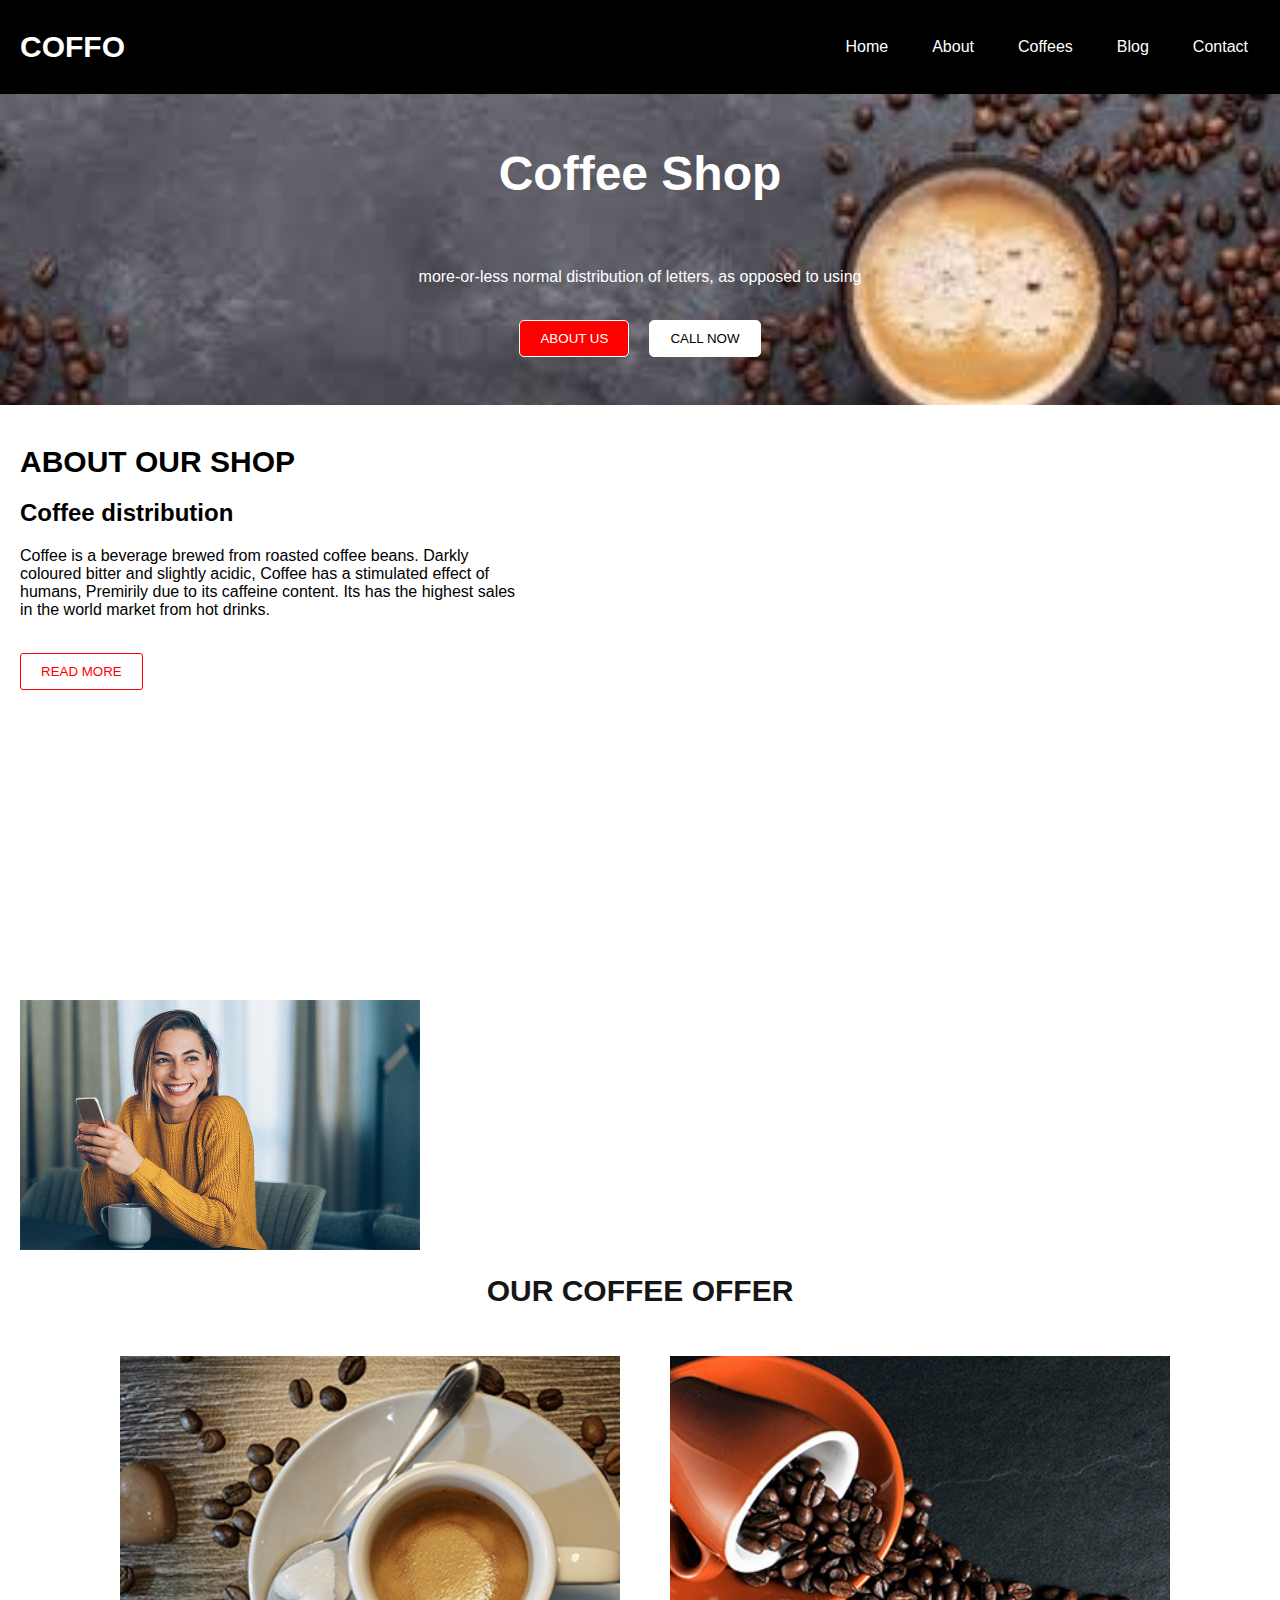
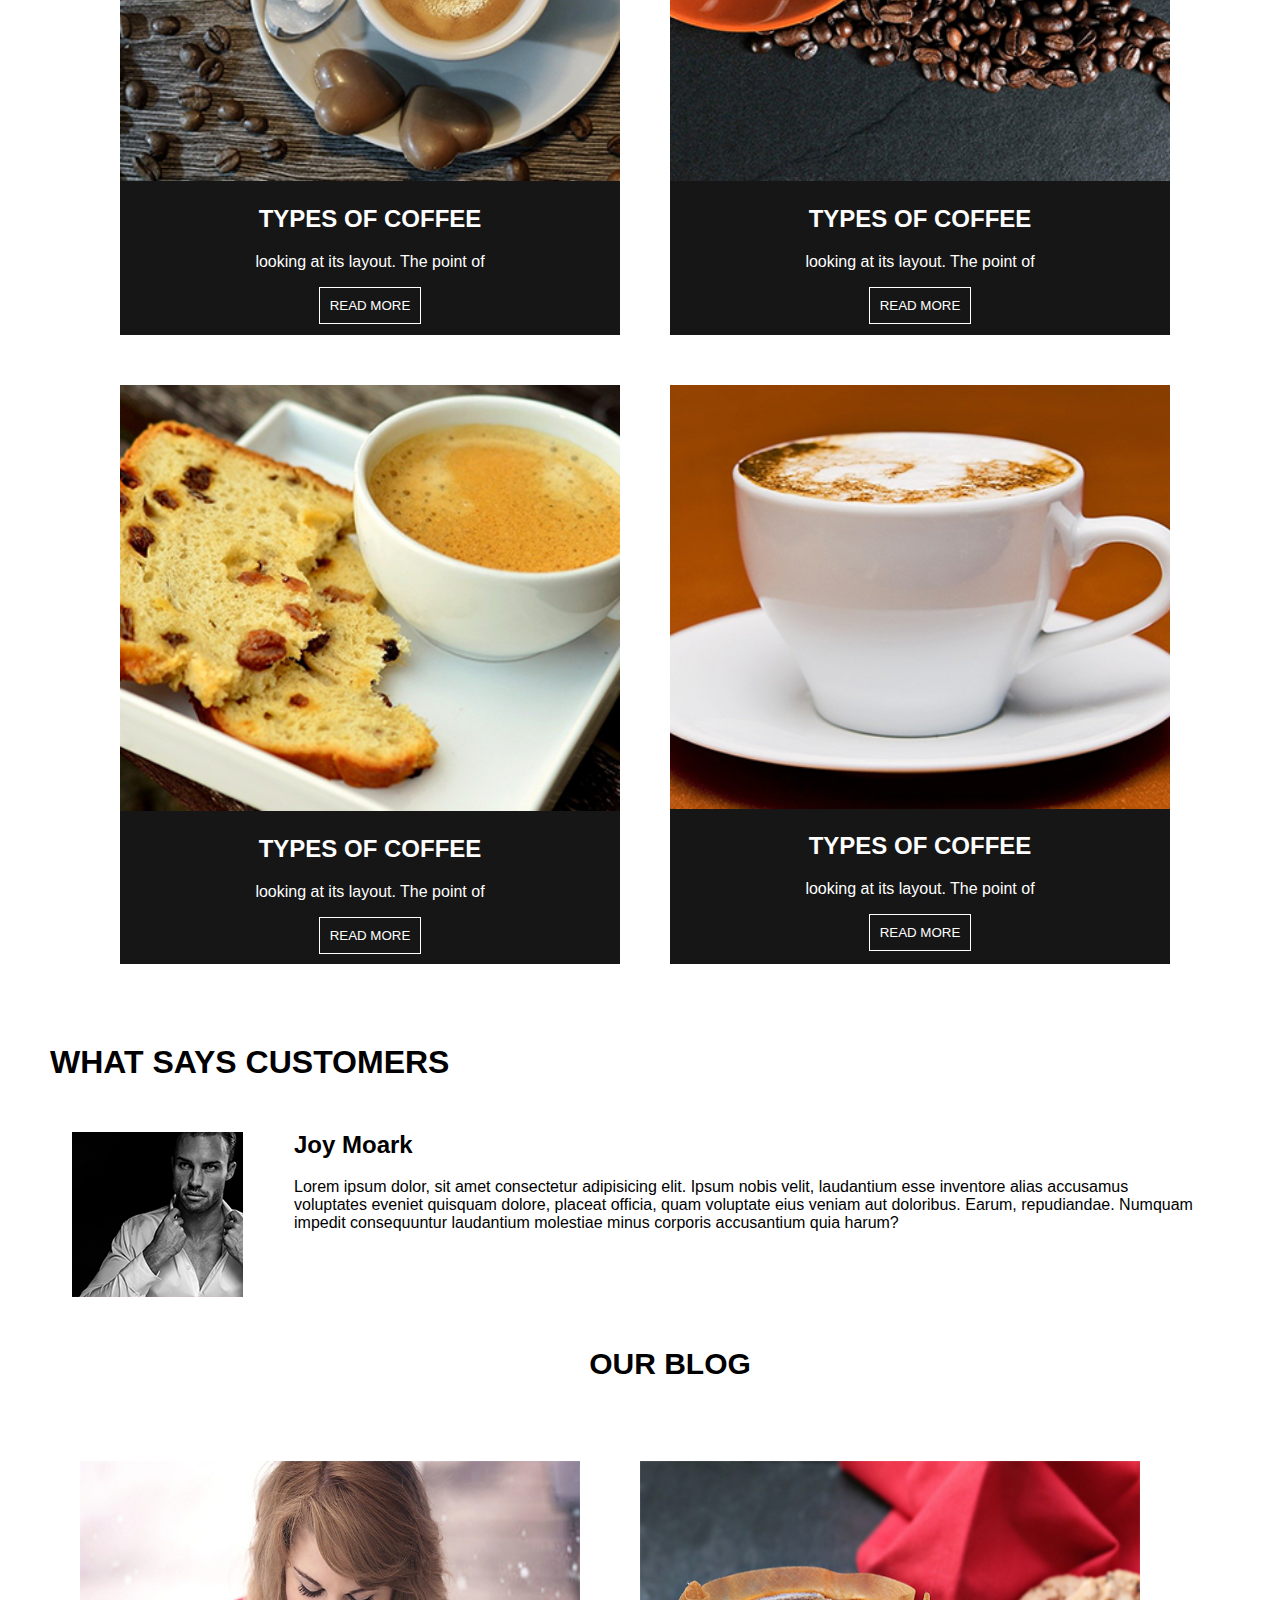
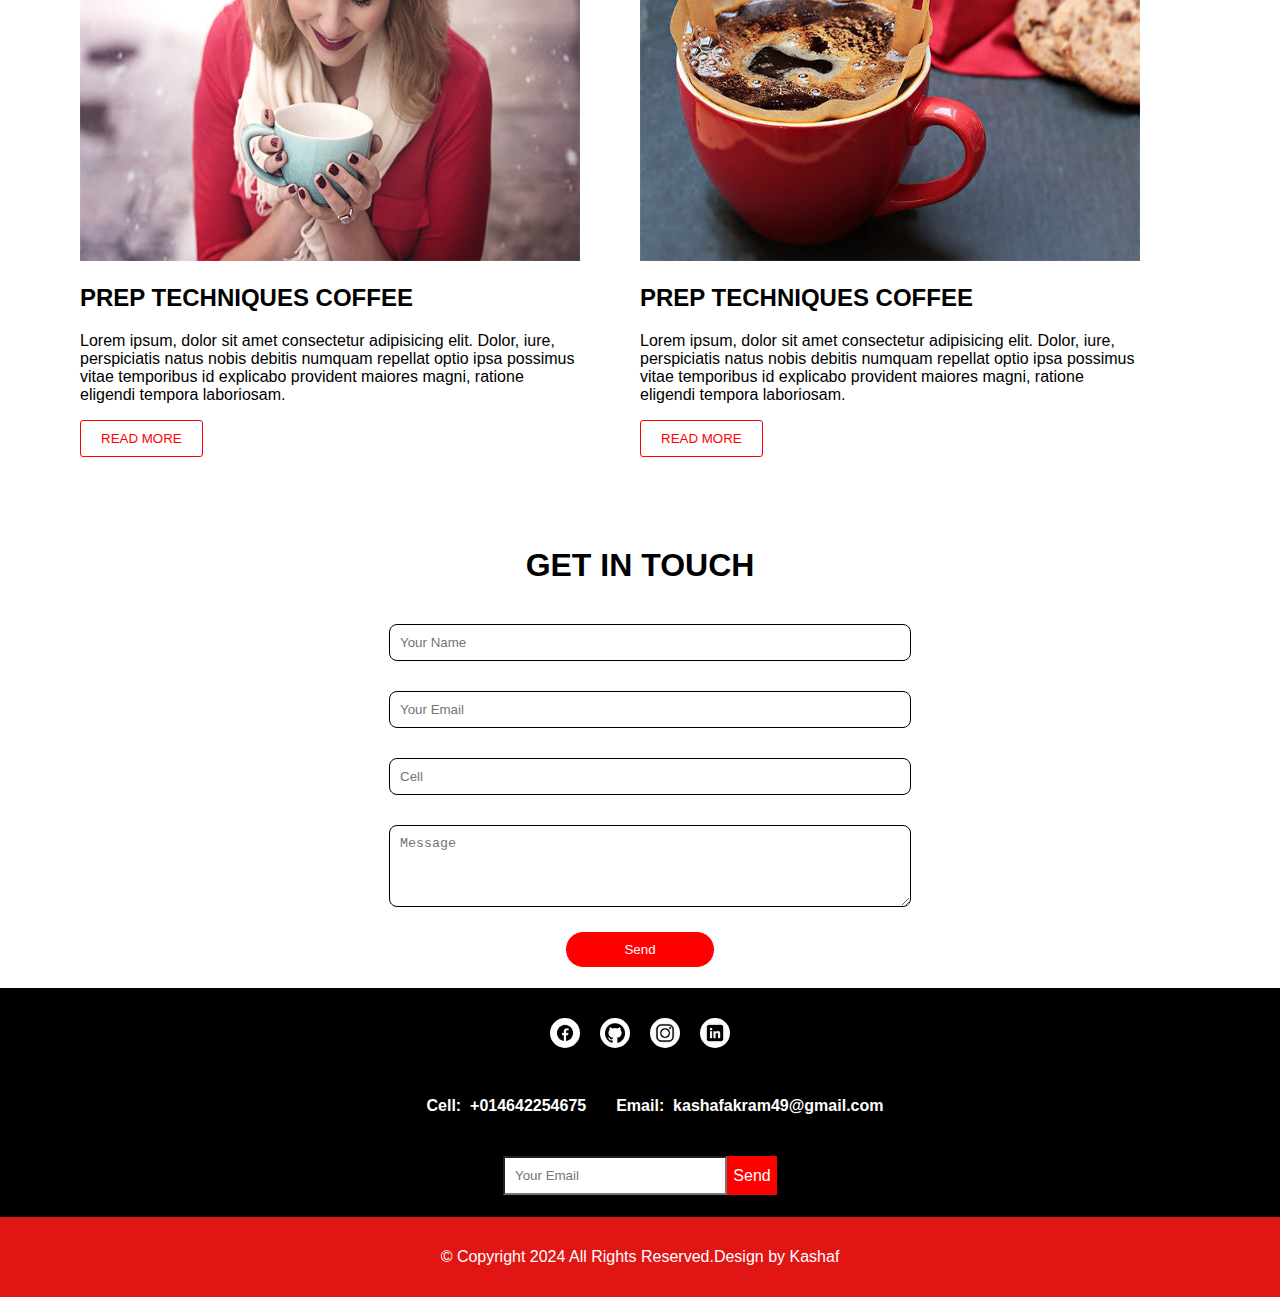
<file: index.html>
<!DOCTYPE html>
<html lang="en">

<head>
    <meta charset="UTF-8">
    <meta name="viewport" content="width=device-width, initial-scale=1.0">
    <title>Coffee Shop</title>
    <link rel="stylesheet" href="style.css">
    
</head>

<body>
    <!-- header -->
    <header class="header">
        <div class="logo">
            <h1>COFFO</h1>

        </div>
        <button class="hamburger" id="hamburger">&#9776;</button>
        <ul class="lists" id="nav-menu">
            <li class="list1"><a href="#">Home</a></li>
            <li class="list1"><a href="about.html">About</a></li>
            <li class="list1"><a href="coffees.html">Coffees</a></li>
            <li class="list1"><a href="blog.html">Blog</a></li>
            <li class="list1"><a href="contact.html">Contact</a></li>
        </ul>
    </header>
    <!-- main section -->

    <main class="main">
        <h1 class="title">Coffee Shop</h1>
        <br />
        <p>more-or-less normal distribution of letters, as opposed to using</p>
        <br />
        <div class="button-section">
            <button class="button-1">
                <a href="/">ABOUT US</a>
            </button>
            <button class="button-2">
                <a href="/">CALL NOW</a>
            </button>
        </div>
        <br />


    </main>
    <!-- about -->

    <section class="about">
        <div class="left-side">
            <h1>ABOUT OUR SHOP</h1>
            <h2>Coffee distribution</h2>

            <p>
                Coffee is a beverage brewed from roasted coffee beans. Darkly coloured bitter and slightly acidic,
                Coffee has a stimulated effect of humans, Premirily due to its caffeine content. Its has the highest
                sales in the world market from hot drinks.
            </p>
            <br />
            <button id="readmore-button">

                <a href="/">READ MORE</a>
            </button>
        </div>
        <div class="right-side">
            <img src="./assest/about-img.png" alt="" class="image">
        </div>




    </section>
    <!-- coffees section -->

    <h1 class="heading">OUR COFFEE OFFER</h1>
    <br />
    <div class="grid-container">
        <div class="item-1">
            <img src="./assest/img-1.png" alt="" class="img-1">

            <div class="content">
                <h2>TYPES OF COFFEE</h2>
                <p>looking at its layout. The point of</p>

                <button>
                    READ MORE
                </button>
            </div>


        </div>
        <div class="item-2">
            <img src="./assest/img-2.png" alt="" class="img-2">

            <div class="content">
                <h2>TYPES OF COFFEE</h2>
                <p>looking at its layout. The point of</p>

                <button>
                    READ MORE
                </button>
            </div>
        </div>
        <div class="item-3">
            <img src="./assest/img-3.png" alt="" class="img-3">
            <div class="content">
                <h2>TYPES OF COFFEE</h2>
                <p>looking at its layout. The point of</p>

                <button>
                    READ MORE
                </button>
            </div>
        </div>
        <div class="item-4">

            <img src="./assest/img-4.png" alt="" class="img-4">
            <div class="content">
                <h2>TYPES OF COFFEE</h2>
                <p>looking at its layout. The point of</p>

                <button>
                    READ MORE
                </button>
            </div>

        </div>
    </div>

    </div>
    <!-- customer section -->

    <h1 class="heading-1">WHAT SAYS CUSTOMERS</h1>
    <div class="customer-section">
        <div>
            <img src="./assest/client-img1.png" alt="" class="client">
        </div>
        <div class="sec-2">
            <h2>Joy Moark</h2>

            <p class="paragraph">Lorem ipsum dolor, sit amet consectetur adipisicing elit. Ipsum nobis velit, laudantium
                esse inventore
                alias accusamus voluptates eveniet quisquam dolore, placeat officia, quam voluptate eius veniam aut
                doloribus. Earum, repudiandae.
                Numquam impedit consequuntur laudantium molestiae minus corporis accusantium quia harum? </p>
        </div>
       
    </div>
    <!-- blog section -->

    <h2 class="heading-blog">OUR BLOG</h2>
    <div class="blog-images">
        <div class="blog-1">
            <img src="./assest/blog-img1.png" alt="" class="blog-img-1">
            <h2>PREP TECHNIQUES COFFEE</h2>
            <p>Lorem ipsum, dolor sit amet consectetur adipisicing elit. Dolor, iure, perspiciatis natus nobis debitis
                numquam repellat optio ipsa possimus vitae temporibus id explicabo provident maiores magni, ratione
                eligendi tempora laboriosam.</p>
            <button id="readmore-button">

                <a href="/">READ MORE</a>
            </button>
        </div>
        <div class="blog-2">
            <img src="./assest/blog-img2.png" alt="" class="blog-img-1">
            <h2>PREP TECHNIQUES COFFEE</h2>
            <p>Lorem ipsum, dolor sit amet consectetur adipisicing elit. Dolor, iure, perspiciatis natus nobis debitis
                numquam repellat optio ipsa possimus vitae temporibus id explicabo provident maiores magni, ratione
                eligendi tempora laboriosam.</p>
            <button id="readmore-button">

                <a href="/">READ MORE</a>
            </button>
        </div> <br><br>
        

    </div>
    <!-- form section -->
    <form id="form-content">
        <h1>GET IN TOUCH</h1>
        <br>
        <label for="name"></label>
        <input type="text" id="name" name="name" placeholder="Your Name">
        <br>
        <label for="email"></label>
        <input type="email" id="email" name="email" placeholder="Your Email">
        <br>
        <label for="phone"></label>
        <input type="tel" id="phone" name="phone" placeholder="Cell">
        <br>
        <label for="message"></label>
        <textarea name="message" id="message" placeholder="Message" rows="4"></textarea>
        <br>
        <button id="send">Send</button>

    </form>
    <!-- last-section -->

    <div class="last-section">
        <div class="icons">
            <a href="https://www.facebook.com/profile.php?id=61553826722345" target="_blank">
                <div class="media-icons"><img src="./assest/fb.png" alt="" id="fb-icon"></div>
            </a>
            <a href="https://github.com/Kashafgit" target="_blank">
                <div class="media-icons"><img src="./assest/github.png" alt="" id="github-icon"></div>
            </a>
            <a href="https://www.instagram.com/kashafakram9?igsh=YzljYTk1ODg3zg==" target="_blank">
                <div class="media-icons"><img src="./assest/insta.png" alt="" id="insta-icon"></div>
            </a>
            <a href="https://www.linkedin.com/in/kashaf-akram-b26b61277" target="_blank">
                <div class="media-icons"><img src="./assest/linkedin.png" alt="" id="linkedin-icon"></div>
            </a>

        </div>
        <br>
        <div id="contact">
            <h4><b>Cell:</b> &nbsp;+014642254675</h4>
            <h4><b>Email: </b>&nbsp;kashafakram49@gmail.com</h4>
        </div>
        <br>
       <div id="outer">
        <div id="box">
            <div id="input-section">
                <input type="text" placeholder="Your Email" style="border-radius: 0px; width: 200px; margin: 0;">
            </div>
            <div id="box-2"><p>Send</p></div>
        </div>
       </div>

    </div>
    <!-- footer -->

    <footer >
        <p>&copy; Copyright 2024 All Rights Reserved.Design by Kashaf</p>
    </footer>
    <script src="script.js"></script>
</body>

</html>
</file>
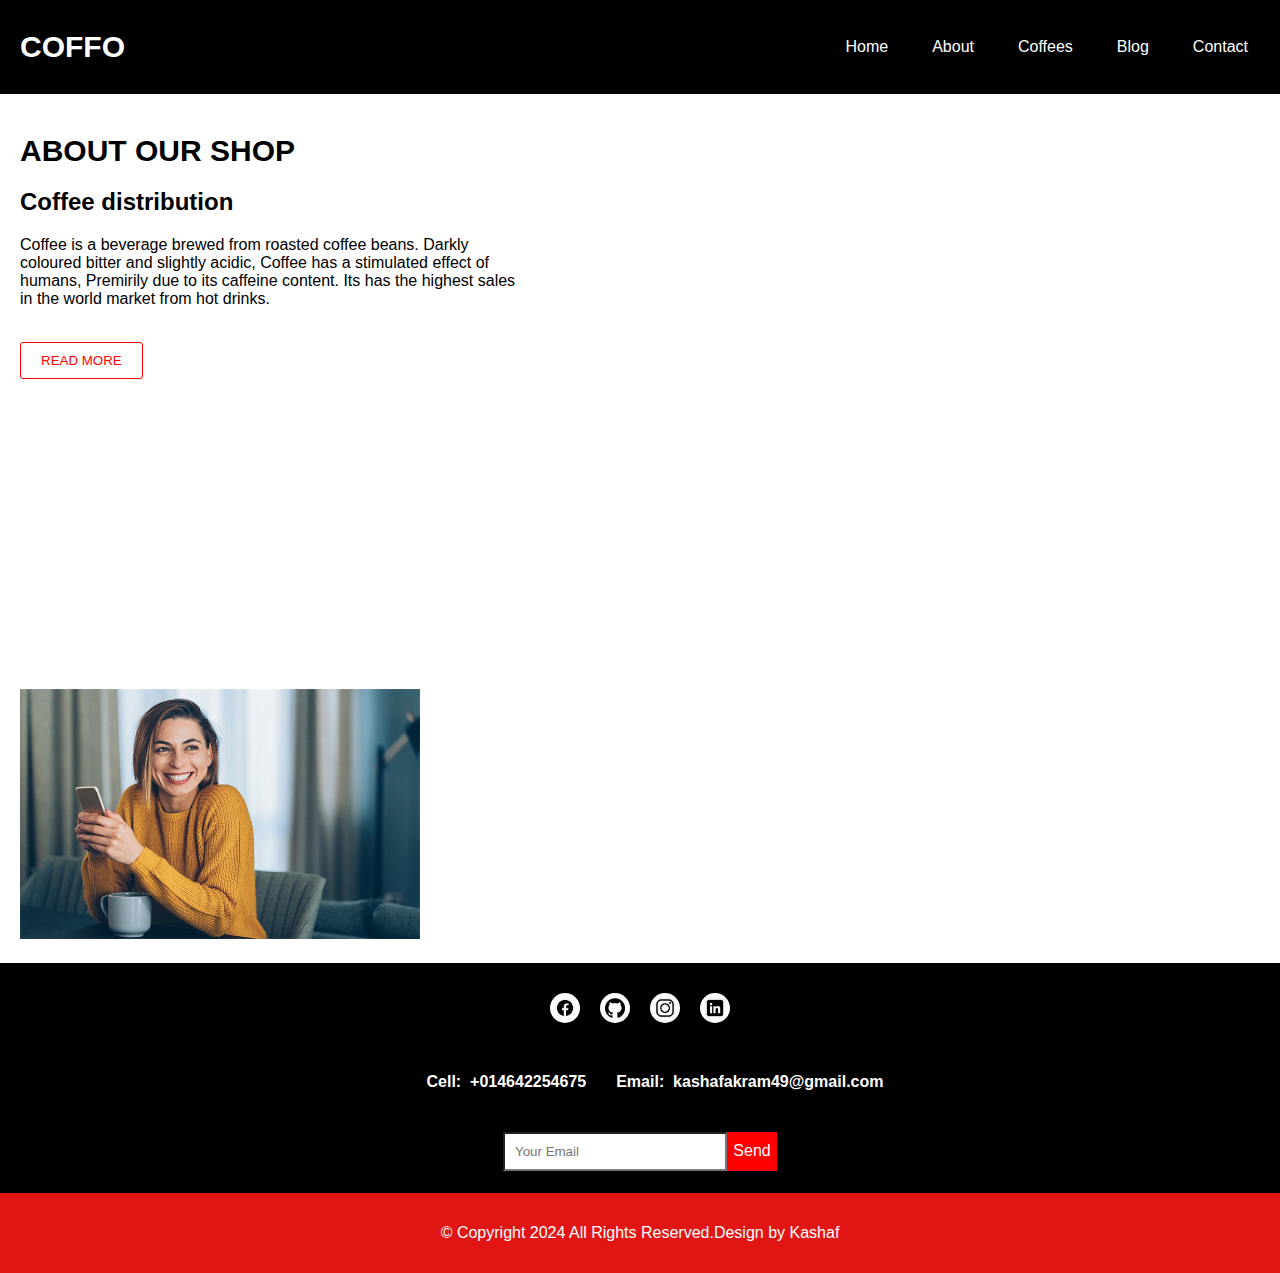
<file: about.html>
<!DOCTYPE html>
<html lang="en">
<head>
    <meta charset="UTF-8">
    <meta name="viewport" content="width=device-width, initial-scale=1.0">
    <title>about</title>
    <link rel="stylesheet" href="style.css">
</head>
<body>
          <!-- header -->
    <header class="header">
        <div class="logo">
            <h1>COFFO</h1>

        </div>
        <button class="hamburger" id="hamburger">&#9776;</button>
        <ul class="lists" id="nav-menu">
            <li class="list1"><a href="index.html">Home</a></li>
            <li class="list1"><a href="about.html">About</a></li>
            <li class="list1"><a href="coffees.html">Coffees</a></li>
            <li class="list1"><a href="blog.html">Blog</a></li>
            <li class="list1"><a href="contact.html">Contact</a></li>
        </ul>
    </header>
        <!-- about -->
        <section class="about">
            <div class="left-side">
                <h1>ABOUT OUR SHOP</h1>
                <h2>Coffee distribution</h2>
    
                <p>
                    Coffee is a beverage brewed from roasted coffee beans. Darkly coloured bitter and slightly acidic,
                    Coffee has a stimulated effect of humans, Premirily due to its caffeine content. Its has the highest
                    sales in the world market from hot drinks.
                </p>
                <br />
                <button id="readmore-button">
    
                    <a href="/">READ MORE</a>
                </button>
            </div>
            <div class="right-side">
                <img src="./assest/about-img.png" alt="" class="image">
            </div>
    
    
    
    
        </section>

        <div class="last-section">
            <div class="icons">
                <a href="https://www.facebook.com/profile.php?id=61553826722345" target="_blank">
                    <div class="media-icons"><img src="./assest/fb.png" alt="" id="fb-icon"></div>
                </a>
                <a href="https://github.com/Kashafgit" target="_blank">
                    <div class="media-icons"><img src="./assest/github.png" alt="" id="github-icon"></div>
                </a>
                <a href="https://www.instagram.com/kashafakram9?igsh=YzljYTk1ODg3zg==" target="_blank">
                    <div class="media-icons"><img src="./assest/insta.png" alt="" id="insta-icon"></div>
                </a>
                <a href="https://www.linkedin.com/in/kashaf-akram-b26b61277" target="_blank">
                    <div class="media-icons"><img src="./assest/linkedin.png" alt="" id="linkedin-icon"></div>
                </a>
    
            </div>
            <br>
            <div id="contact">
                <h4><b>Cell:</b> &nbsp;+014642254675</h4>
                <h4><b>Email: </b>&nbsp;kashafakram49@gmail.com</h4>
            </div>
            <br>
           <div id="outer">
            <div id="box">
                <div id="input-section">
                    <input type="text" placeholder="Your Email" style="border-radius: 0px; width: 200px; margin: 0;">
                </div>
                <div id="box-2"><p>Send</p></div>
            </div>
           </div>
    
        </div>
        <!-- footer -->
    
        <footer >
            <p>&copy; Copyright 2024 All Rights Reserved.Design by Kashaf</p>
        </footer>
        <script src="script.js"></script>
</body>
</html>
</file>
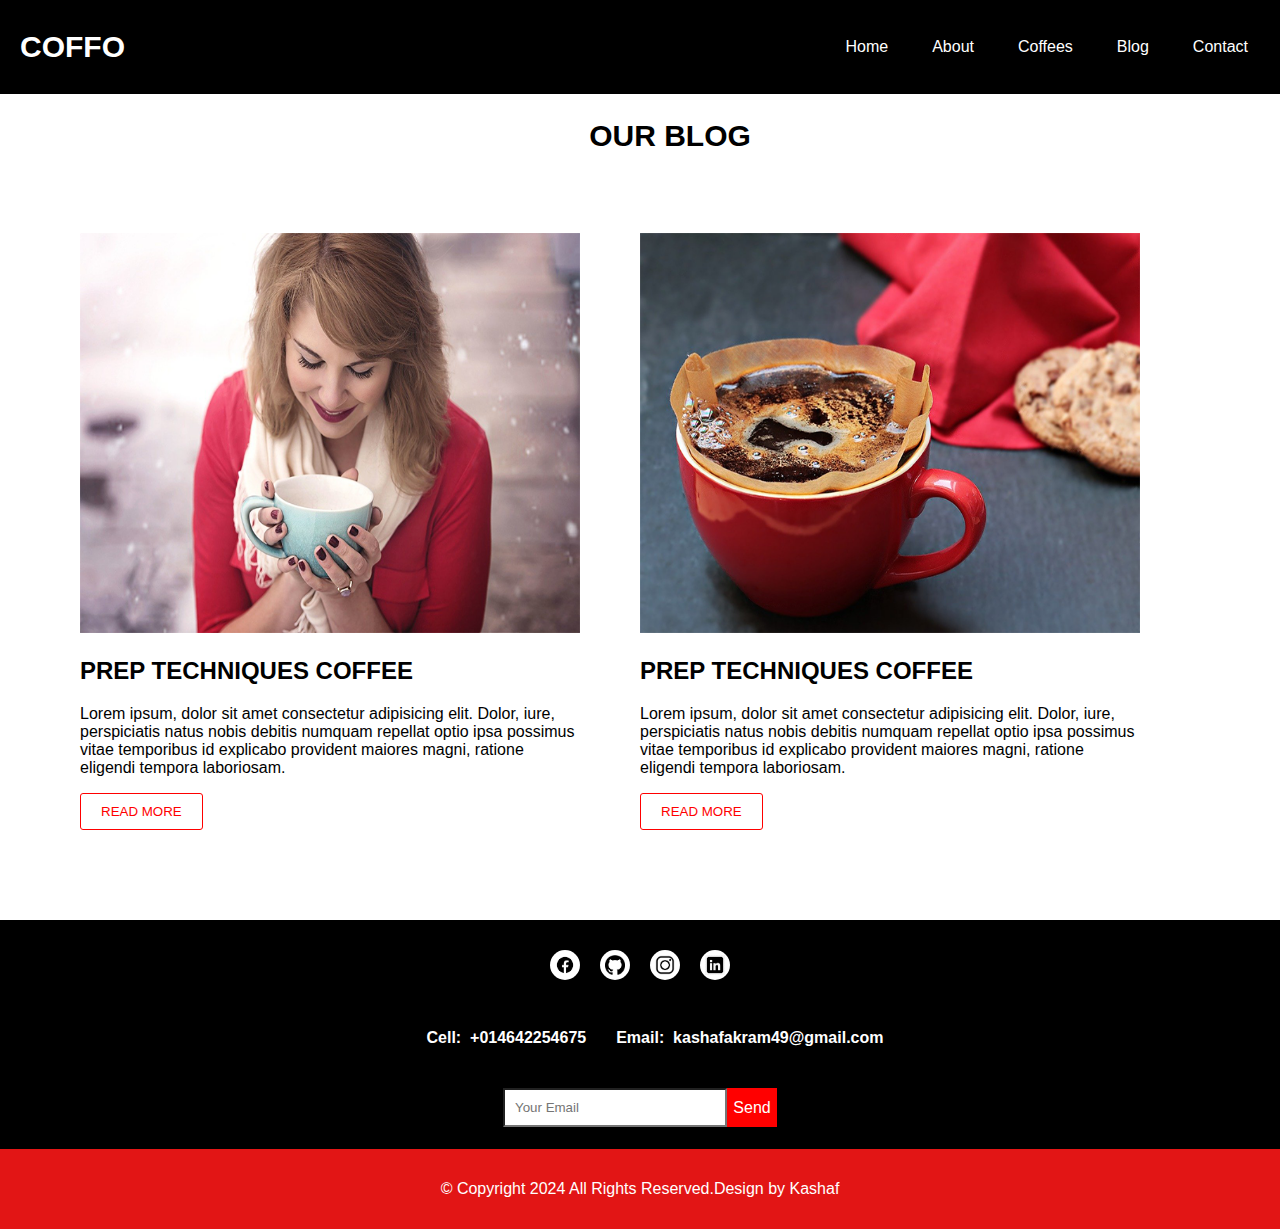
<file: blog.html>
<!DOCTYPE html>
<html lang="en">

<head>
    <meta charset="UTF-8">
    <meta name="viewport" content="width=device-width, initial-scale=1.0">
    <title>blog page</title>
    <link rel="stylesheet" href="style.css">
</head>

<body>
    <!-- header -->
    <header class="header">
        <div class="logo">
            <h1>COFFO</h1>

        </div>
        <button class="hamburger" id="hamburger">&#9776;</button>
        <ul class="lists" id="nav-menu">
            <li class="list1"><a href="index.html">Home</a></li>
            <li class="list1"><a href="about.html">About</a></li>
            <li class="list1"><a href="coffees.html">Coffees</a></li>
            <li class="list1"><a href="blog.html">Blog</a></li>
            <li class="list1"><a href="contact.html">Contact</a></li>
        </ul>
    </header>
    <h2 class="heading-blog">OUR BLOG</h2>
    <div class="blog-images">
        <div class="blog-1">
            <img src="./assest/blog-img1.png" alt="" class="blog-img-1">
            <h2>PREP TECHNIQUES COFFEE</h2>
            <p>Lorem ipsum, dolor sit amet consectetur adipisicing elit. Dolor, iure, perspiciatis natus nobis debitis
                numquam repellat optio ipsa possimus vitae temporibus id explicabo provident maiores magni, ratione
                eligendi tempora laboriosam.</p>
            <button id="readmore-button">

                <a href="/">READ MORE</a>
            </button>
        </div>
        <div class="blog-2">
            <img src="./assest/blog-img2.png" alt="" class="blog-img-1">
            <h2>PREP TECHNIQUES COFFEE</h2>
            <p>Lorem ipsum, dolor sit amet consectetur adipisicing elit. Dolor, iure, perspiciatis natus nobis debitis
                numquam repellat optio ipsa possimus vitae temporibus id explicabo provident maiores magni, ratione
                eligendi tempora laboriosam.</p>
            <button id="readmore-button">

                <a href="/">READ MORE</a>
            </button>
        </div> <br><br>
        

    </div>

     <!-- last-section -->

     <div class="last-section">
        <div class="icons">
            <a href="https://www.facebook.com/profile.php?id=61553826722345" target="_blank">
                <div class="media-icons"><img src="./assest/fb.png" alt="" id="fb-icon"></div>
            </a>
            <a href="https://github.com/Kashafgit" target="_blank">
                <div class="media-icons"><img src="./assest/github.png" alt="" id="github-icon"></div>
            </a>
            <a href="https://www.instagram.com/kashafakram9?igsh=YzljYTk1ODg3zg==" target="_blank">
                <div class="media-icons"><img src="./assest/insta.png" alt="" id="insta-icon"></div>
            </a>
            <a href="https://www.linkedin.com/in/kashaf-akram-b26b61277" target="_blank">
                <div class="media-icons"><img src="./assest/linkedin.png" alt="" id="linkedin-icon"></div>
            </a>

        </div>
        <br>
        <div id="contact">
            <h4><b>Cell:</b> &nbsp;+014642254675</h4>
            <h4><b>Email: </b>&nbsp;kashafakram49@gmail.com</h4>
        </div>
        <br>
       <div id="outer">
        <div id="box">
            <div id="input-section">
                <input type="text" placeholder="Your Email" style="border-radius: 0px; width: 200px; margin: 0;">
            </div>
            <div id="box-2"><p>Send</p></div>
        </div>
       </div>

    </div>
    <!-- footer -->

    <footer >
        <p>&copy; Copyright 2024 All Rights Reserved.Design by Kashaf</p>
    </footer>
    <script src="script.js"></script>
</body>

</html>
</file>
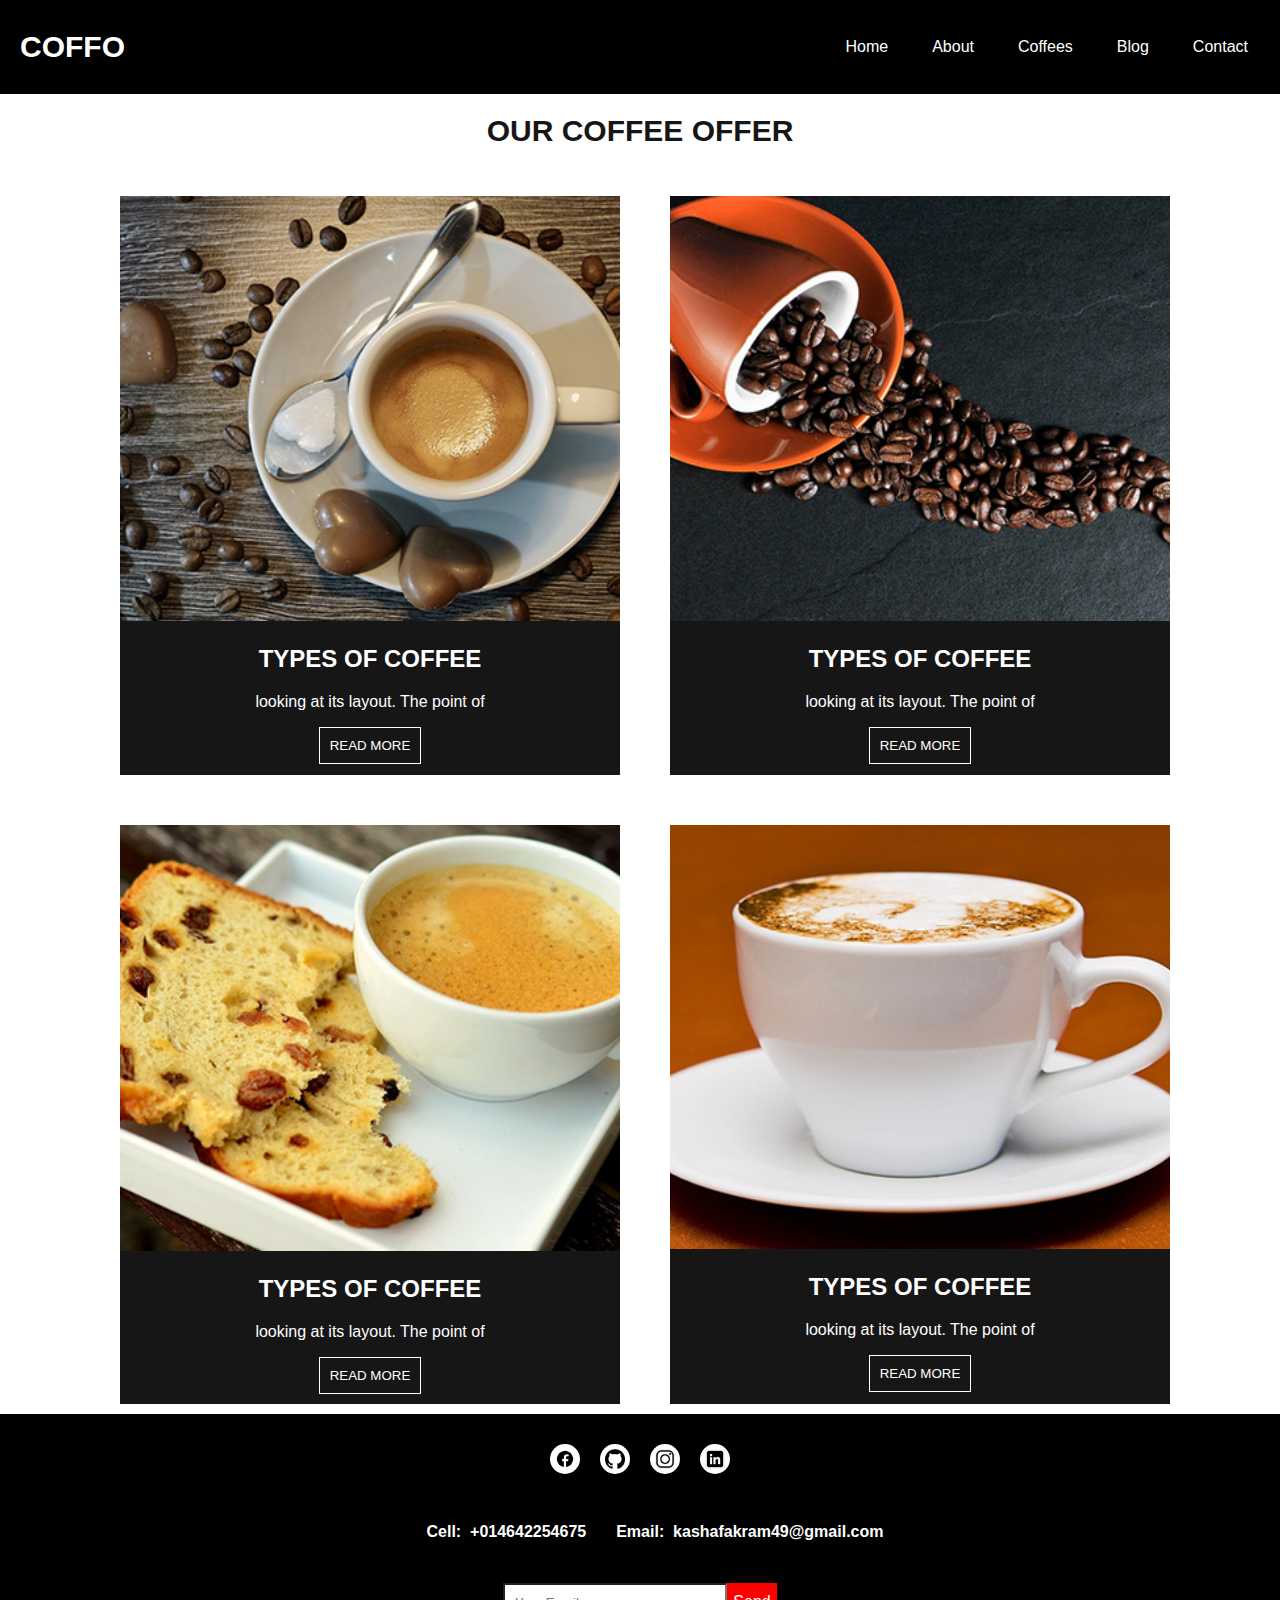
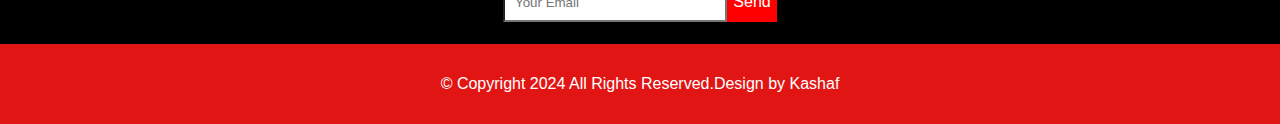
<file: coffees.html>
<!DOCTYPE html>
<html lang="en">
<head>
    <meta charset="UTF-8">
    <meta name="viewport" content="width=device-width, initial-scale=1.0">
    <title>Coffees page</title>
    <link rel="stylesheet" href="style.css">
</head>
<body>

        <!-- header -->
    <header class="header">
        <div class="logo">
            <h1>COFFO</h1>

        </div>
        <button class="hamburger" id="hamburger">&#9776;</button>
        <ul class="lists" id="nav-menu">
            <li class="list1"><a href="index.html">Home</a></li>
            <li class="list1"><a href="about.html">About</a></li>
            <li class="list1"><a href="coffees.html">Coffees</a></li>
            <li class="list1"><a href="blog.html">Blog</a></li>
            <li class="list1"><a href="contact.html">Contact</a></li>
        </ul>
    </header>
      <!-- coffees section -->

      <h1 class="heading">OUR COFFEE OFFER</h1>
      <br />
      <div class="grid-container">
          <div class="item-1">
              <img src="./assest/img-1.png" alt="" class="img-1">
  
              <div class="content">
                  <h2>TYPES OF COFFEE</h2>
                  <p>looking at its layout. The point of</p>
  
                  <button>
                      READ MORE
                  </button>
              </div>
  
  
          </div>
          <div class="item-2">
              <img src="./assest/img-2.png" alt="" class="img-2">
  
              <div class="content">
                  <h2>TYPES OF COFFEE</h2>
                  <p>looking at its layout. The point of</p>
  
                  <button>
                      READ MORE
                  </button>
              </div>
          </div>
          <div class="item-3">
              <img src="./assest/img-3.png" alt="" class="img-3">
              <div class="content">
                  <h2>TYPES OF COFFEE</h2>
                  <p>looking at its layout. The point of</p>
  
                  <button>
                      READ MORE
                  </button>
              </div>
          </div>
          <div class="item-4">
  
              <img src="./assest/img-4.png" alt="" class="img-4">
              <div class="content">
                  <h2>TYPES OF COFFEE</h2>
                  <p>looking at its layout. The point of</p>
  
                  <button>
                      READ MORE
                  </button>
              </div>
  
          </div>
      </div>
  
      </div>
    <!-- last-section -->

    <div class="last-section">
        <div class="icons">
            <a href="https://www.facebook.com/profile.php?id=61553826722345" target="_blank">
                <div class="media-icons"><img src="./assest/fb.png" alt="" id="fb-icon"></div>
            </a>
            <a href="https://github.com/Kashafgit" target="_blank">
                <div class="media-icons"><img src="./assest/github.png" alt="" id="github-icon"></div>
            </a>
            <a href="https://www.instagram.com/kashafakram9?igsh=YzljYTk1ODg3zg==" target="_blank">
                <div class="media-icons"><img src="./assest/insta.png" alt="" id="insta-icon"></div>
            </a>
            <a href="https://www.linkedin.com/in/kashaf-akram-b26b61277" target="_blank">
                <div class="media-icons"><img src="./assest/linkedin.png" alt="" id="linkedin-icon"></div>
            </a>

        </div>
        <br>
        <div id="contact">
            <h4><b>Cell:</b> &nbsp;+014642254675</h4>
            <h4><b>Email: </b>&nbsp;kashafakram49@gmail.com</h4>
        </div>
        <br>
       <div id="outer">
        <div id="box">
            <div id="input-section">
                <input type="text" placeholder="Your Email" style="border-radius: 0px; width: 200px; margin: 0;">
            </div>
            <div id="box-2"><p>Send</p></div>
        </div>
       </div>

    </div>
    <!-- footer -->

    <footer >
        <p>&copy; Copyright 2024 All Rights Reserved.Design by Kashaf</p>
    </footer>
    <script src="script.js"></script>
</body>
</html>
</file>
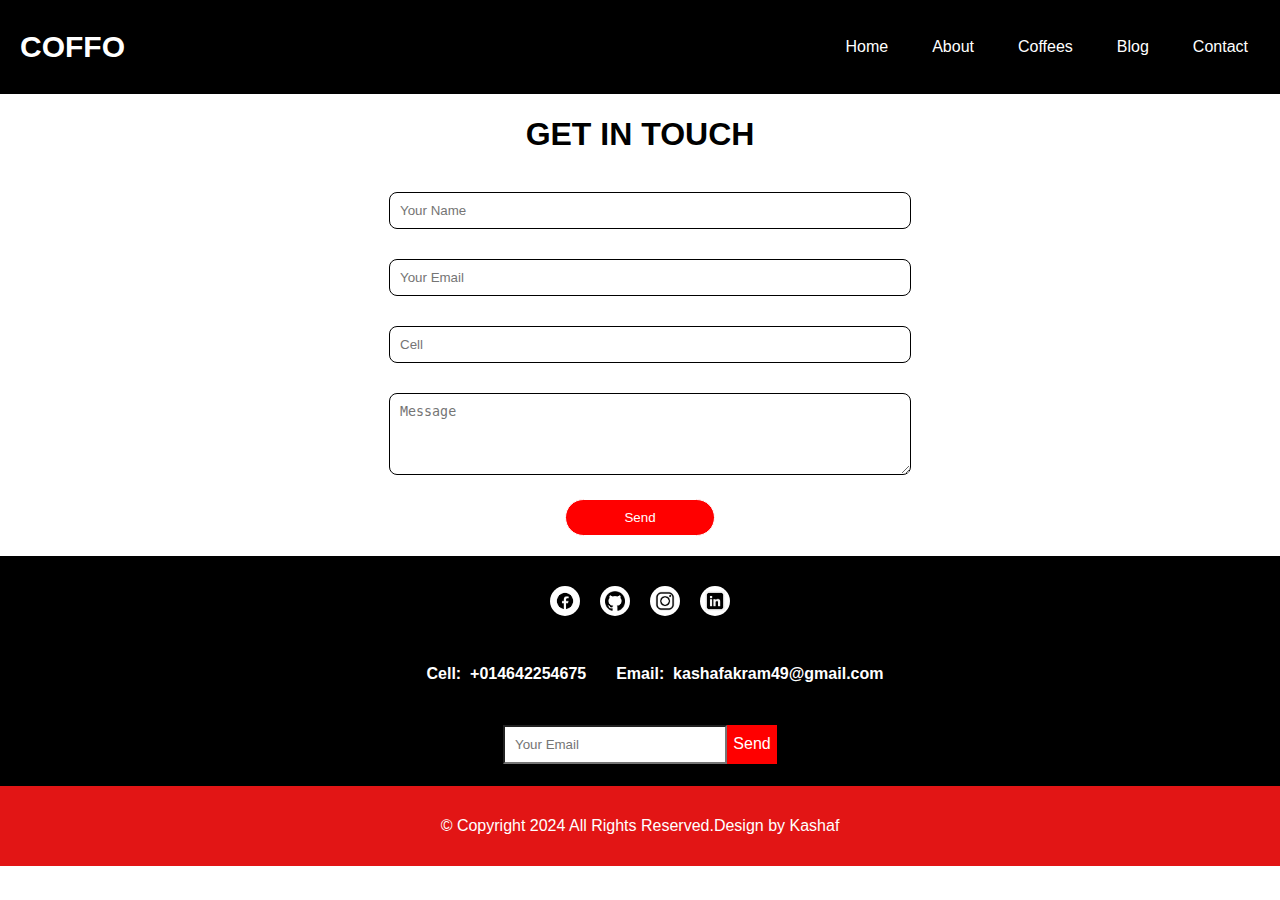
<file: contact.html>
<!DOCTYPE html>
<html lang="en">
<head>
    <meta charset="UTF-8">
    <meta name="viewport" content="width=device-width, initial-scale=1.0">
    <title>Contect</title>
    <link rel="stylesheet" href="style.css">
</head>
<body>
         <!-- header -->
    <header class="header">
        <div class="logo">
            <h1>COFFO</h1>

        </div>
        <button class="hamburger" id="hamburger">&#9776;</button>
        <ul class="lists" id="nav-menu">
            <li class="list1"><a href="index.html">Home</a></li>
            <li class="list1"><a href="about.html">About</a></li>
            <li class="list1"><a href="coffees.html">Coffees</a></li>
            <li class="list1"><a href="blog.html">Blog</a></li>
            <li class="list1"><a href="contact.html">Contact</a></li>
        </ul>
    </header>
          <!-- form section -->
    <form id="form-content">
        <h1>GET IN TOUCH</h1>
        <br>
        <label for="name"></label>
        <input type="text" id="name" name="name" placeholder="Your Name">
        <br>
        <label for="email"></label>
        <input type="email" id="email" name="email" placeholder="Your Email">
        <br>
        <label for="phone"></label>
        <input type="tel" id="phone" name="phone" placeholder="Cell">
        <br>
        <label for="message"></label>
        <textarea name="message" id="message" placeholder="Message" rows="4"></textarea>
        <br>
        <button id="send">Send</button>

    </form>
    <!-- last-section -->

    <div class="last-section">
        <div class="icons">
            <a href="https://www.facebook.com/profile.php?id=61553826722345" target="_blank">
                <div class="media-icons"><img src="./assest/fb.png" alt="" id="fb-icon"></div>
            </a>
            <a href="https://github.com/Kashafgit" target="_blank">
                <div class="media-icons"><img src="./assest/github.png" alt="" id="github-icon"></div>
            </a>
            <a href="https://www.instagram.com/kashafakram9?igsh=YzljYTk1ODg3zg==" target="_blank">
                <div class="media-icons"><img src="./assest/insta.png" alt="" id="insta-icon"></div>
            </a>
            <a href="https://www.linkedin.com/in/kashaf-akram-b26b61277" target="_blank">
                <div class="media-icons"><img src="./assest/linkedin.png" alt="" id="linkedin-icon"></div>
            </a>

        </div>
        <br>
        <div id="contact">
            <h4><b>Cell:</b> &nbsp;+014642254675</h4>
            <h4><b>Email: </b>&nbsp;kashafakram49@gmail.com</h4>
        </div>
        <br>
       <div id="outer">
        <div id="box">
            <div id="input-section">
                <input type="text" placeholder="Your Email" style="border-radius: 0px; width: 200px; margin: 0;">
            </div>
            <div id="box-2"><p>Send</p></div>
        </div>
       </div>

    </div>
    <!-- footer -->

    <footer >
        <p>&copy; Copyright 2024 All Rights Reserved.Design by Kashaf</p>
    </footer>
    <script src="script.js"></script>
</body>
</html>
</file>
<file: style.css>
/* header */
body{
    padding: 0;
    margin: 0;
    box-sizing: border-box;
    font-family: sans-serif;
    max-width: 1500px;
}

.logo h1 {


    font-size: 30px;
    color: white;
    font-weight: bolder;
   

}


.header {
    display: flex;
    background-color: black;
    color: white;
    justify-content: space-between;
    padding: 10px 20px;
    align-items: center;
    flex-wrap: wrap;
}

.lists {
    display: flex;
    flex-wrap: wrap;
    gap: 20px;
    padding: 10px;
    list-style-type: none;
    margin: 0;
    padding: 0;
}
.lists li{
    padding: 8px 12px;
}

a {

    color: white;
    text-decoration: none;

}

.list1 {
    padding: 8px 12px;
    list-style-type: none;
}

.list1:hover {
    background-color: red;
    transition: background-color 0.5s ease-in-out;
}
.hamburger{
    display: none;
    font-size: 24px;
    background:none;
    border: none;
    color: white;
    cursor: pointer;
}
@media(max-width: 768px){
    .lists{
        display: none;
        flex-direction: column;
        background-color: black;
        position: absolute;
        top: 50px;
        right: 0;
        width: 200px;
        border: 1px solid #ccc;
        padding: 10px;
    }
    .lists.active{
        display: flex;
    }
    .hamburger{
        display: block;
    }
}

/* main section */



.main {
    background-image: url("./assest/cup.jpg");
    background-size: cover;
    padding: 20px;
    color: white;
    text-align: center;
}

.main h1 {
    font-size: 3rem;
}

.button-section {
    display: flex;
    justify-content: center;
    gap: 20px;
    flex-wrap: wrap;
}

.button-1,
.button-2 {

    padding: 10px 20px;
    border-radius: 5px;

}

.button-1 {
    background-color: red
}

.button-2 {
    background-color: white;
    color: black;

}

.button-2 a {
    color: black;
}

.heading-1 {
    margin: 80px 20px 20px 50px;
    font-weight: bolder;
    font-family: 'Gill Sans', 'Gill Sans MT', Calibri, 'Trebuchet MS', sans-serif;
}

.customer-section {
    display: flex;
    margin: 30px 20px 20px 50px;
    gap: 30px;
}


/* about */

.about {
    display: flex;
    justify-content: space-between;
    gap: 300px;
    margin: 20px;
    flex-wrap: wrap;
}


.left-side {
    width: 100%;
    max-width: 500px;
}

.left-side h1 {
    font-size: 30px;
    font-weight: bold;
}

#readmore-button {
    border: 1px solid red;
    padding: 10px 20px;
    background-color: white;
    border-radius: 3px;

}

#readmore-button a {
    text-decoration: none;
    color: red;

}

.right-side {

    width: 500px;

}

.image {
    width: 400px;
    height: 250px;
}

/* coffees section */
.heading {
    font-size: 30px;
    color: rgb(22, 22, 22);
    text-align: center;
}

.grid-container {
    margin: 10px 120px;
    display: grid;
    grid-template-columns: repeat(2, 1fr);
    grid-template-rows: repeat(2, 1fr);
    gap: 50px;
}

.item-1,
.item-2,
.item-3,
.item-4 {
    width: 500px;

    background-color: rgb(22, 22, 22);

}

.item-1:hover {
    background-color: rgb(211, 17, 17);
}

.item-2:hover {
    background-color: rgb(211, 17, 17);
}

.item-3:hover {
    background-color: rgb(211, 17, 17);
}

.item-4:hover {
    background-color: rgb(211, 17, 17);
}



.img-1,
.img-2,
.img-3,
.img-4 {
    width: 500px;
}

.content {

    color: white;
    text-align: center;

}

.button-section {
    align-items: center;
}

button {
    padding: 10px;
    margin-bottom: 10px;
    background: none;
    color: white;
    border: 1px solid white;
}

/* blog section */

.blog-images {
    display: flex;

    align-items: center;
    justify-content: space-between;
    margin: 80px;
}

.blog-1 {
    width: 500px;
}

.blog-2 {
    width: 500px;
}

.blog-img-1 {
    width: 500px;
    height: 400px;
}

#readmore-button {
    border: 1px solid red;
    padding: 10px 20px;
    background-color: white;
    border-radius: 3px;

    a {
        text-decoration: none;
        color: red;

    }
}

.client {
    padding: 20px;
}

.paragraph {
    max-width: 900px;
}

.heading-blog {
    margin-left: 60px;
    font-size: 30px;
    font-family: sans-serif;
    text-align: center;
}

/* form section */

#form-content {

    text-align: center;
}

#form-content label,
input {
    border-radius: 8px;
    padding: 10px;
    width: 500px;
    margin-bottom: 30px;

}

#form-content input {
    border: 1px solid black;
}

textarea {
    width: 500px;
    resize: vertical;
    border: 1px solid black;
    border-radius: 8px;
    padding: 10px;
}

#send {
    background-color: red;
    color: white;
    text-align: center;
    padding: 10px 20px;
    width: 150px;
    border-radius: 20px;
    margin: 20px;

}

/* last section */
.last-section {
    background: black;
    color: white;
    padding: 20PX;
}

.icons {
    display: flex;
    justify-content: center;
    align-items: center;
}

.media-icons {
    width: 30px;
    height: 30px;
    background: white;
    border-radius: 50%;
    display: flex;
    align-items: center;
    justify-content: center;
    margin: 10px;
}

#fb-icon {
    width: 20px;
}

#github-icon {
    width: 20px;
}

#insta-icon {
    width: 20px;
}

#linkedin-icon {
    width: 20px;
}

#contact {
    display: flex;
    align-items: center;
    justify-content: center;


}

#contact h4 {
    margin-left: 30px;
}

#box {
    width: 300px;

    display: flex;
    align-items: center;
    margin: 0;
    justify-content: center;
    padding: 2px;
    outline: none;

}

#box-2 {
    background: red;
    width: 50px;
    height: 39px;
    display: flex;
    align-items: center;
    justify-content: center;
    cursor: pointer;
}

#outer {
    display: flex;
    align-items: center;
    justify-content: center;
}

footer {
    background: rgb(226, 21, 21);
    padding: 15px;
    display: flex;
    justify-content: center;
    align-items: center;
    color: white;
}

@media(max-width: 1200px){
    .main{
        padding: 10px 20px;
    }
    .title{
        font-size: 35px;
        text-align: left;
    }
    .about{
        flex-direction: column;
        gap: 20px;
        margin: 20px;

    }
    .left-side, .right-side{
        width: 100%;
    }
    .image{
        width: 100%;
        height: auto;
    }
    .grid-container{
        grid-template-columns: 1fr;
    }
    .item-1, .item-2, .item-3, .item-4{
        width: 100%;
    }
    .img-1, .img-2, .img-3, .img-4{
        width: 100%;
    }
    
}
 @media (max-width: 768px){
    .main h1{
        font-size: 35px;
    }
    .button-section{
        flex-direction: column;
        align-items: center;
        gap: 10px;
    }
    .blog-images{
        flex-direction: column;
        align-items: center;
    }
    .blog-1, .blog-2{
        width: 100%;
    }
    .blog-img-1 {
        width: 100%;
        height: auto;
    }
    textarea, #form-content input, #form-content label{
        width: 100%;

    }
    .icons{
        flex-wrap: wrap;
    }
    .media-icons{
        margin: 5px;
    }
 }
 @media(max-width: 480px){
    .main h1{
        font-size: 25px;
    }
    .button-section{
        flex-direction: column;
        align-items: center;
        gap: 5px;
    }
    .about{
        margin: 5px;
    }
    .grid-container{
        gap: 20px;
        width: 300px;
        margin: auto;

    }
    .blog-img-1{
        height: auto;
    }
    #send{
        width: 100%;
    }
    footer{
        flex-direction: column;
        text-align: center;
        padding: 10px;
    }
    .icons{
        flex-direction: column;
    }
    .customer-section{
        display: flex;
        flex-direction: column;
    }
    #form-content, input, label{
        width: 300px;
        

    }

 }
</file>
